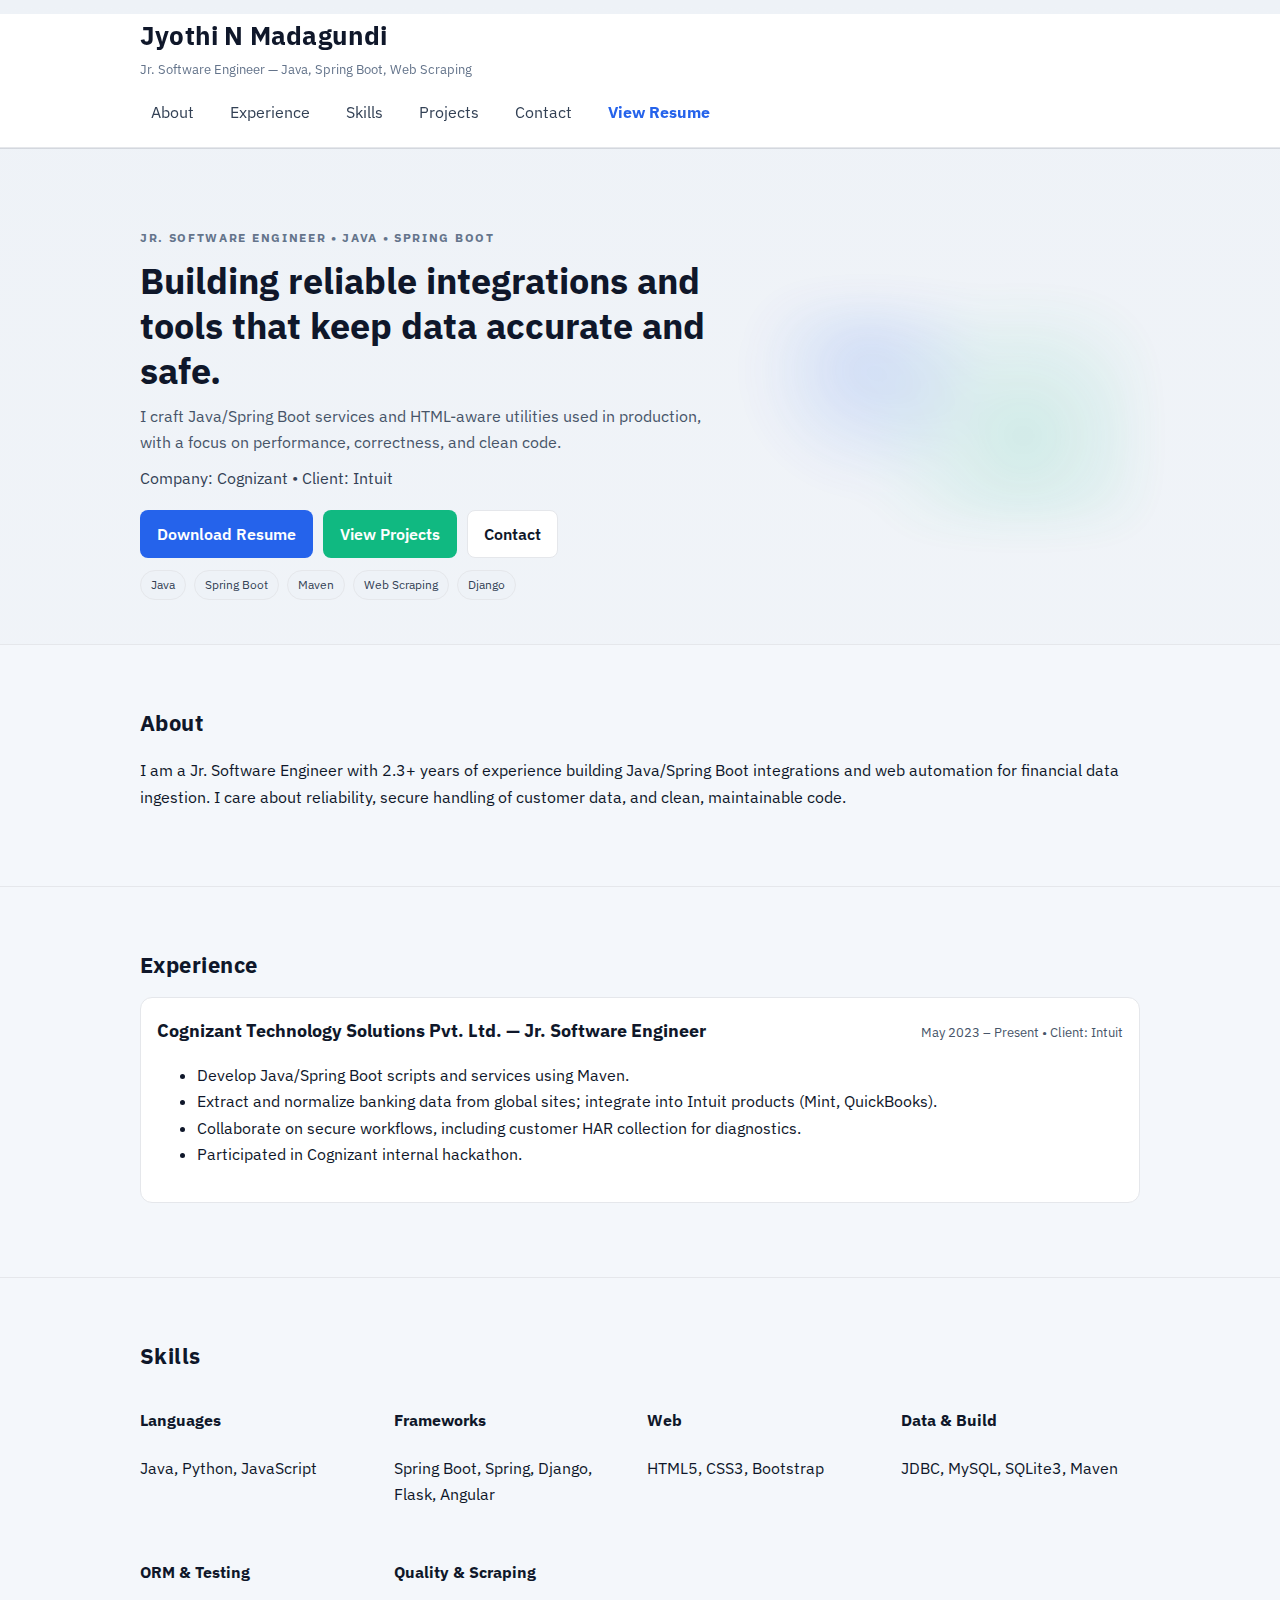
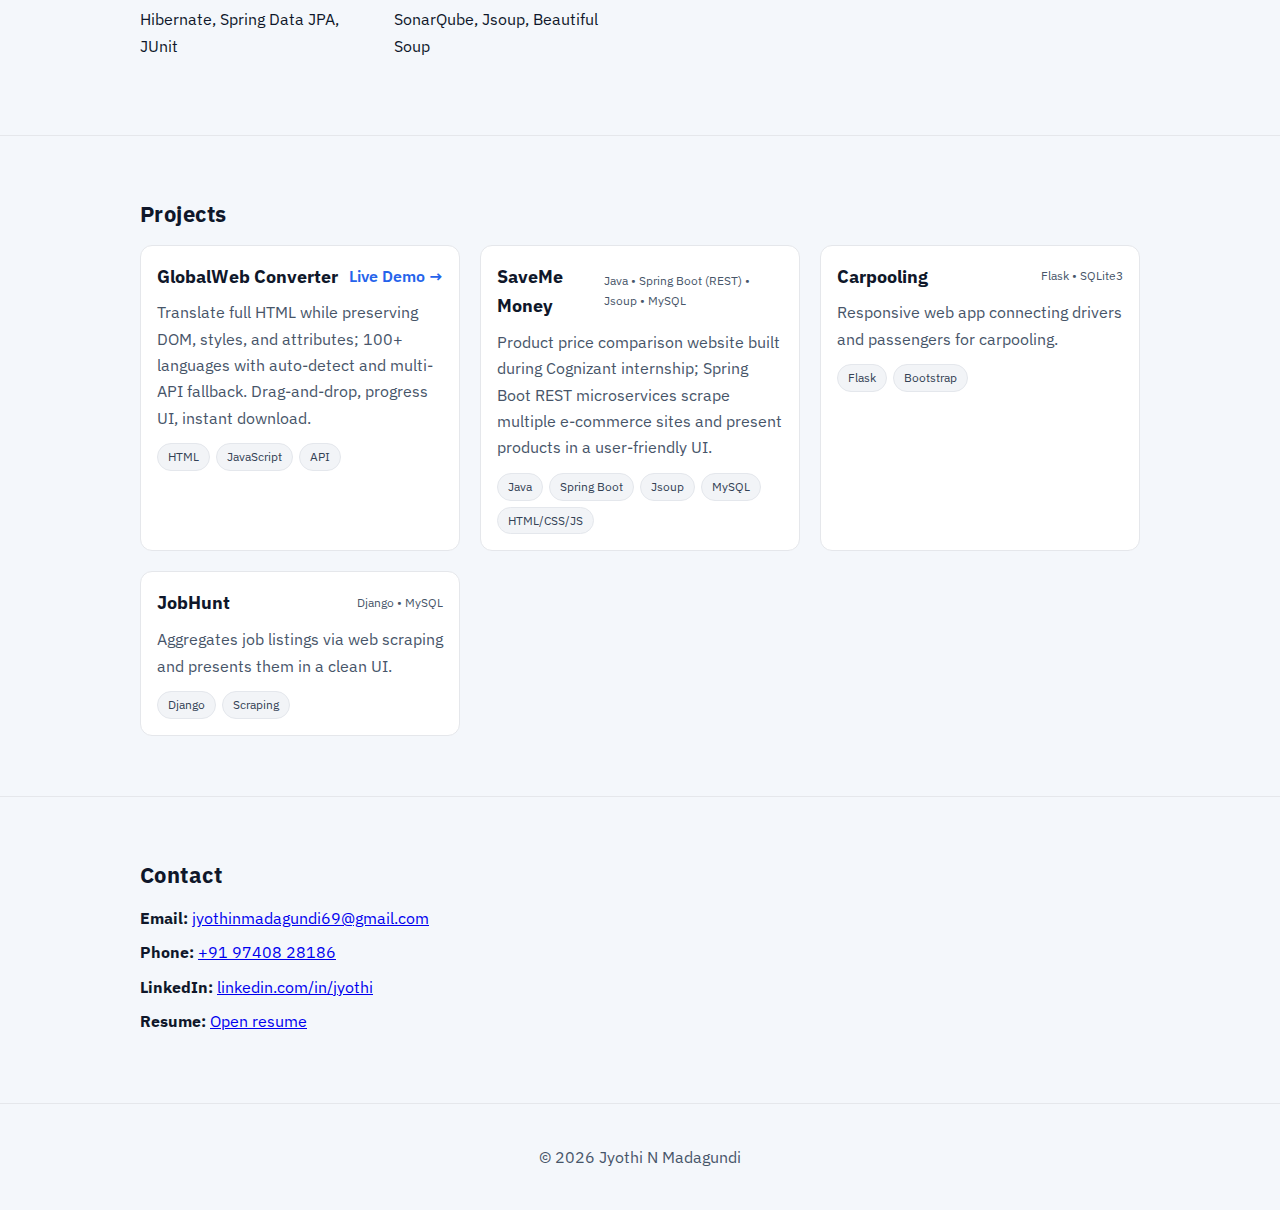
<file: index.html>
<!DOCTYPE html>
<html lang="en">
  <head>
    <meta charset="utf-8" />
    <meta name="viewport" content="width=device-width, initial-scale=1" />
    <title>Jyothi N Madagundi — Portfolio</title>
    <meta name="description" content="Portfolio of Jyothi N Madagundi — Jr. Software Engineer (Java, Spring Boot, Web Scraping)." />
    <link rel="preconnect" href="https://fonts.googleapis.com" />
    <link rel="preconnect" href="https://fonts.gstatic.com" crossorigin />
    <link href="https://fonts.googleapis.com/css2?family=IBM+Plex+Sans:wght@400;600;700&display=swap" rel="stylesheet" />
    <link rel="stylesheet" href="./styles.css" />
  </head>
  <body>
    <header class="site-header">
      <div class="container">
        <h1 class="site-title">Jyothi N Madagundi</h1>
        <p class="site-tagline">Jr. Software Engineer — Java, Spring Boot, Web Scraping</p>
        <nav class="site-nav">
          <a href="#about">About</a>
          <a href="#experience">Experience</a>
          <a href="#skills">Skills</a>
          <a href="#projects">Projects</a>
          <a href="#contact">Contact</a>
          <a class="button" href="./resume.html">View Resume</a>
        </nav>
      </div>
    </header>

    <main>
      <section id="hero" class="hero">
        <div class="container hero-inner">
          <div class="hero-content">
            <p class="eyebrow"><b>Jr. Software Engineer • Java • Spring Boot</b></p>
            <h2 class="hero-title">Building reliable integrations and tools that keep data accurate and safe.</h2>
            <p class="hero-lede">I craft Java/Spring Boot services and HTML-aware utilities used in production, with a focus on performance, correctness, and clean code.</p>
            <p class="orgline">Company: Cognizant • Client: Intuit</p>
            <div class="hero-ctas">
              <a class="cta" href="./resume.html" download="Jyothi-N-Madagundi-Resume.html">Download Resume</a>
              <a class="cta secondary" href="#projects">View Projects</a>
              <a class="cta ghost" href="#contact">Contact</a>
            </div>
            <div class="badges">
              <span class="badge">Java</span>
              <span class="badge">Spring Boot</span>
              <span class="badge">Maven</span>
              <span class="badge">Web Scraping</span>
              <span class="badge">Django</span>
            </div>
          </div>
          <div class="hero-art" aria-hidden="true">
            <div class="blob"></div>
          </div>
        </div>
      </section>

      <section id="about" class="section">
        <div class="container">
          <h2>About</h2>
          <p>
            I am a Jr. Software Engineer with 2.3+ years of experience building
            Java/Spring Boot integrations and web automation for financial data
            ingestion. I care about reliability, secure handling of customer
            data, and clean, maintainable code.
          </p>
        </div>
      </section>

      <section id="experience" class="section">
        <div class="container">
          <h2>Experience</h2>
          <article class="item">
            <div class="item-head">
              <h3>Cognizant Technology Solutions Pvt. Ltd. — Jr. Software Engineer</h3>
              <span class="item-meta">May 2023 – Present • Client: Intuit</span>
            </div>
            <ul>
              <li>Develop Java/Spring Boot scripts and services using Maven.</li>
              <li>Extract and normalize banking data from global sites; integrate into Intuit products (Mint, QuickBooks).</li>
              <li>Collaborate on secure workflows, including customer HAR collection for diagnostics.</li>
              <li>Participated in Cognizant internal hackathon.</li>
            </ul>
          </article>
        </div>
      </section>

      <section id="skills" class="section">
        <div class="container">
          <h2>Skills</h2>
          <div class="skills-grid">
            <div>
              <h4>Languages</h4>
              <p>Java, Python, JavaScript</p>
            </div>
            <div>
              <h4>Frameworks</h4>
              <p>Spring Boot, Spring, Django, Flask, Angular</p>
            </div>
            <div>
              <h4>Web</h4>
              <p>HTML5, CSS3, Bootstrap</p>
            </div>
            <div>
              <h4>Data & Build</h4>
              <p>JDBC, MySQL, SQLite3, Maven</p>
            </div>
            <div>
              <h4>ORM & Testing</h4>
              <p>Hibernate, Spring Data JPA, JUnit</p>
            </div>
            <div>
              <h4>Quality & Scraping</h4>
              <p>SonarQube, Jsoup, Beautiful Soup</p>
            </div>
          </div>
        </div>
      </section>

      <section id="projects" class="section">
        <div class="container">
          <h2>Projects</h2>
          <div class="card-grid">
            <article class="card">
              <div class="card-body">
                <div class="card-top">
                  <h3 class="card-title">GlobalWeb Converter</h3>
                  <a class="card-link" href="https://jyothimadagundi.github.io/globalweb-converter/" target="_blank" rel="noopener">Live Demo →</a>
                </div>
                <p class="card-text">Translate full HTML while preserving DOM, styles, and attributes; 100+ languages with auto-detect and multi-API fallback. Drag-and-drop, progress UI, instant download.</p>
                <div class="chips">
                  <span class="chip">HTML</span><span class="chip">JavaScript</span><span class="chip">API</span>
                </div>
              </div>
            </article>
            
            <article class="card">
              <div class="card-body">
                <div class="card-top">
                  <h3 class="card-title">SaveMe Money</h3>
                  <span class="card-pill">Java • Spring Boot (REST) • Jsoup • MySQL</span>
                </div>
                <p class="card-text">Product price comparison website built during Cognizant internship; Spring Boot REST microservices scrape multiple e‑commerce sites and present products in a user‑friendly UI.</p>
                <div class="chips">
                  <span class="chip">Java</span><span class="chip">Spring Boot</span><span class="chip">Jsoup</span><span class="chip">MySQL</span><span class="chip">HTML/CSS/JS</span>
                </div>
              </div>
            </article>

            <article class="card">
              <div class="card-body">
                <div class="card-top">
                  <h3 class="card-title">Carpooling</h3>
                  <span class="card-pill">Flask • SQLite3</span>
                </div>
                <p class="card-text">Responsive web app connecting drivers and passengers for carpooling.</p>
                <div class="chips">
                  <span class="chip">Flask</span><span class="chip">Bootstrap</span>
                </div>
              </div>
            </article>

            <article class="card">
              <div class="card-body">
                <div class="card-top">
                  <h3 class="card-title">JobHunt</h3>
                  <span class="card-pill">Django • MySQL</span>
                </div>
                <p class="card-text">Aggregates job listings via web scraping and presents them in a clean UI.</p>
                <div class="chips">
                  <span class="chip">Django</span><span class="chip">Scraping</span>
                </div>
              </div>
            </article>


          </div>
        </div>
      </section>

      <section id="contact" class="section">
        <div class="container">
          <h2>Contact</h2>
          <ul class="contact-list">
            <li><strong>Email:</strong> <a href="mailto:jyothinmadagundi69@gmail.com">jyothinmadagundi69@gmail.com</a></li>
            <li><strong>Phone:</strong> <a href="tel:+919740828186">+91 97408 28186</a></li>
            <li><strong>LinkedIn:</strong> <a href="https://www.linkedin.com/public-profile/settings?trk=d_flagship3_profile_self_view_public_profile" target="_blank" rel="noopener">linkedin.com/in/jyothi</a></li>
            <li><strong>Resume:</strong> <a href="./resume.html">Open resume</a></li>
          </ul>
        </div>
      </section>
    </main>

    <footer class="site-footer">
      <div class="container">
        <p>© <span id="y"></span> Jyothi N Madagundi</p>
      </div>
    </footer>

    <script>
      document.getElementById('y').textContent = new Date().getFullYear();
    </script>
  </body>
  </html>
</file>
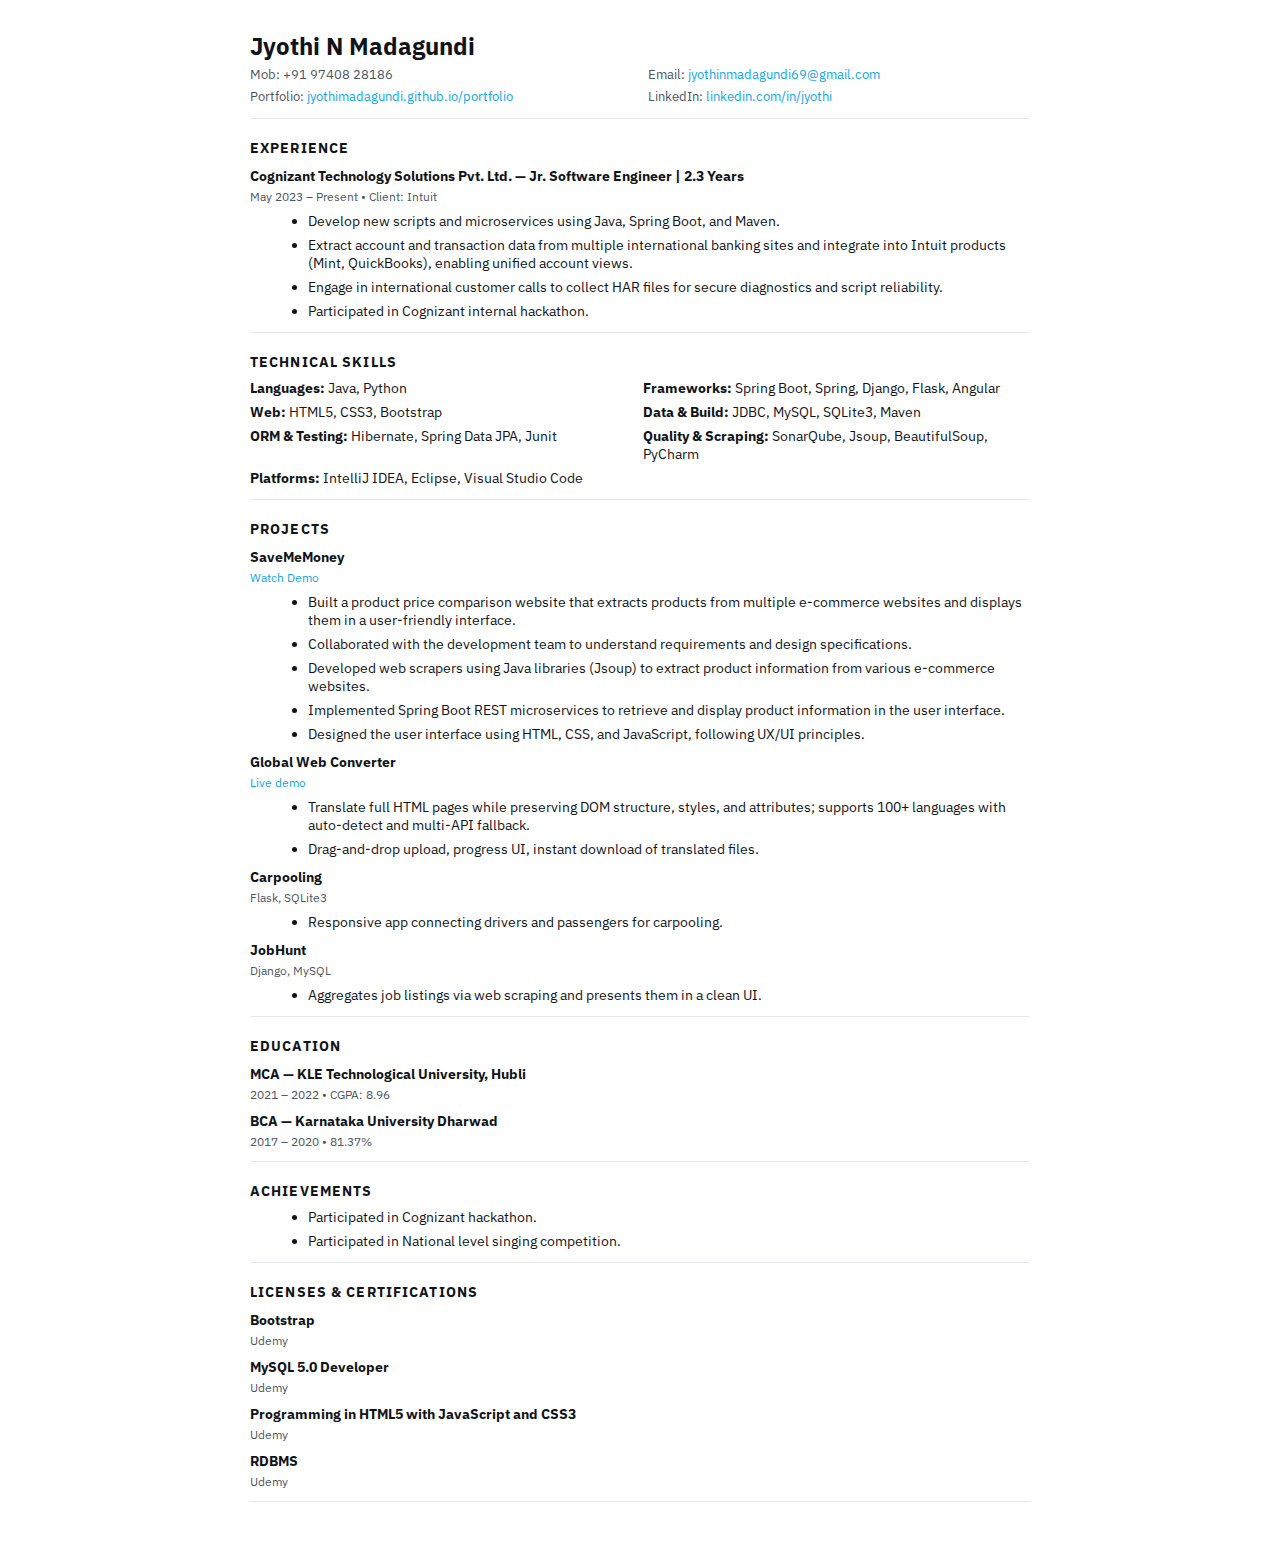
<file: resume.html>
<!DOCTYPE html>
<html lang="en">
  <head>
    <meta charset="utf-8" />
    <meta name="viewport" content="width=device-width, initial-scale=1" />
    <title>Resume — Jyothi N Madagundi</title>
    <link href="https://fonts.googleapis.com/css2?family=IBM+Plex+Sans:wght@400;600;700&display=swap" rel="stylesheet" />
    <style>
      :root{--ink:#101418;--muted:#4b5563;--rule:#e5e7eb;--brand:#0ea5e9}
      *{box-sizing:border-box}
      html,body{margin:0;padding:0}
      body{font-family:"IBM Plex Sans",system-ui,-apple-system,Segoe UI,Roboto,Ubuntu,Cantarell,Noto Sans,sans-serif;color:var(--ink);font-size:14px}
      .page{max-width:840px;margin:0 auto;padding:30px}
      h1{margin:0 0 4px;font-size:24px;font-weight:700}
      .meta{display:grid;grid-template-columns:repeat(2,minmax(0,1fr));gap:6px 16px;color:var(--muted);margin-bottom:14px;font-size:12.5px;align-items:center}
      @media (max-width:560px){.meta{grid-template-columns:1fr}}
      .meta a{overflow-wrap:anywhere}
      .section{margin:20px 0 0}
      .section h2{margin:0 0 8px;font-size:14px;text-transform:uppercase;letter-spacing:.08em}
      .item{margin:10px 0}
      .item h3{margin:0 0 4px;font-size:14px}
      .item .sub{color:var(--muted);font-size:12px}
      ul{margin:8px 0 0 18px}
      li{margin:6px 0}
      a{color:var(--brand);text-decoration:none}
      .skills-grid{display:grid;grid-template-columns:repeat(auto-fit,minmax(260px,1fr));gap:6px}
      .rule{height:1px;background:var(--rule);margin:12px 0}
    </style>
  </head>
  <body>
    <div class="page">
      <h1>Jyothi N Madagundi</h1>
      <div class="meta">
        <span>Mob: +91 97408 28186</span>
        <span>Email: <a href="mailto:jyothinmadagundi69@gmail.com">jyothinmadagundi69@gmail.com</a></span>
        <span>Portfolio: <a href="https://jyothimadagundi.github.io/portfolio/" target="_blank" rel="noopener">jyothimadagundi.github.io/portfolio</a></span>
        <span>LinkedIn: <a href="https://linkedin.com/in/jyothi" target="_blank" rel="noopener">linkedin.com/in/jyothi</a></span>
      </div>
      <div class="rule"></div>


      <section class="section">
        <h2>Experience</h2>
        <div class="item">
          <h3>Cognizant Technology Solutions Pvt. Ltd. — Jr. Software Engineer | 2.3 Years</h3>
          <div class="sub">May 2023 – Present • Client: Intuit</div>
          <ul>
            <li>Develop new scripts and microservices using Java, Spring Boot, and Maven.</li>
            <li>Extract account and transaction data from multiple international banking sites and integrate into Intuit products (Mint, QuickBooks), enabling unified account views.</li>
            <li>Engage in international customer calls to collect HAR files for secure diagnostics and script reliability.</li>
            <li>Participated in Cognizant internal hackathon.</li>
          </ul>
        </div>
      </section>
      <div class="rule"></div>

      <section class="section">
        <h2>Technical Skills</h2>
        <div class="skills-grid">
          <div>
            <strong>Languages:</strong> Java, Python
          </div>
          <div>
            <strong>Frameworks:</strong> Spring Boot, Spring, Django, Flask, Angular
          </div>
          <div>
            <strong>Web:</strong> HTML5, CSS3, Bootstrap
          </div>
          <div>
            <strong>Data & Build:</strong> JDBC, MySQL, SQLite3, Maven
          </div>
          <div>
            <strong>ORM & Testing:</strong> Hibernate, Spring Data JPA, Junit
          </div>
          <div>
            <strong>Quality & Scraping:</strong> SonarQube, Jsoup, BeautifulSoup, PyCharm
          </div>
          <div>
            <strong>Platforms:</strong> IntelliJ IDEA, Eclipse, Visual Studio Code
          </div>
        </div>
      </section>
      <div class="rule"></div>

      <section class="section">
        <h2>Projects</h2>
        <div class="item">
          <h3>SaveMeMoney</h3>
          <div class="sub"><a href="assets/videos/saveme-money-demo.mp4" target="_blank" rel="noopener">Watch Demo</a></div>
          <ul>
            <li>Built a product price comparison website that extracts products from multiple e‑commerce websites and displays them in a user‑friendly interface.</li>
            <li>Collaborated with the development team to understand requirements and design specifications.</li>
            <li>Developed web scrapers using Java libraries (Jsoup) to extract product information from various e‑commerce websites.</li>
            <li>Implemented Spring Boot REST microservices to retrieve and display product information in the user interface.</li>
            <li>Designed the user interface using HTML, CSS, and JavaScript, following UX/UI principles.</li>
          </ul>
        </div>
        <div class="item">
          <h3>Global Web Converter</h3>
          <div class="sub"><a href="https://jyothimadagundi.github.io/globalweb-converter/" target="_blank" rel="noopener">Live demo</a></div>
          <ul>
            <li>Translate full HTML pages while preserving DOM structure, styles, and attributes; supports 100+ languages with auto-detect and multi-API fallback.</li>
            <li>Drag-and-drop upload, progress UI, instant download of translated files.</li>
          </ul>
        </div>
        <div class="item">
          <h3>Carpooling</h3>
          <div class="sub">Flask, SQLite3</div>
          <ul>
            <li>Responsive app connecting drivers and passengers for carpooling.</li>
          </ul>
        </div>
        <div class="item">
          <h3>JobHunt</h3>
          <div class="sub">Django, MySQL</div>
          <ul>
            <li>Aggregates job listings via web scraping and presents them in a clean UI.</li>
          </ul>
        </div>
      </section>
      <div class="rule"></div>

      <section class="section">
        <h2>Education</h2>
        <div class="item">
          <h3>MCA — KLE Technological University, Hubli</h3>
          <div class="sub">2021 – 2022 • CGPA: 8.96</div>
        </div>
        <div class="item">
          <h3>BCA — Karnataka University Dharwad</h3>
          <div class="sub">2017 – 2020 • 81.37%</div>
        </div>
      </section>
      <div class="rule"></div>

      <section class="section">
        <h2>Achievements</h2>
        <ul>
          <li>Participated in Cognizant hackathon.</li>
          <li>Participated in National level singing competition.</li>
        </ul>
      </section>
      <div class="rule"></div>

      <section class="section">
        <h2>Licenses & Certifications</h2>
        <div class="item"><h3>Bootstrap</h3><div class="sub">Udemy</div></div>
        <div class="item"><h3>MySQL 5.0 Developer</h3><div class="sub">Udemy</div></div>
        <div class="item"><h3>Programming in HTML5 with JavaScript and CSS3</h3><div class="sub">Udemy</div></div>
        <div class="item"><h3>RDBMS</h3><div class="sub">Udemy</div></div>
      </section>
      <div class="rule"></div>
    </div>
  </body>
  </html>
</file>
<file: styles.css>
:root{--bg:#eef2f7;--card:#ffffff;--text:#0f172a;--muted:#475569;--brand:#2563eb;--accent:#10b981;--border:#e5e7eb;--section:#f4f7fb;--nav-bg:#ffffff;--nav-border:#e5e7eb;--nav-link:#334155}
*{box-sizing:border-box}
html,body{margin:0;padding:0}
body{font-family:"IBM Plex Sans",system-ui,-apple-system,Segoe UI,Roboto,Ubuntu,Cantarell,Noto Sans,sans-serif;background:linear-gradient(180deg,var(--bg) 0%,#f7f9fc 100%);color:var(--text);line-height:1.65}
.container{max-width:1040px;margin:0 auto;padding:0 20px}
.site-header{position:sticky;top:0;z-index:10;background:var(--nav-bg);backdrop-filter:blur(10px);border-bottom:1px solid var(--nav-border);box-shadow:0 1px 0 rgba(15,23,42,.12)}
.site-title{margin:14px 0 2px;font-size:26px;letter-spacing:.2px;color:var(--text)}
.site-tagline{margin:0 0 12px;color:#64748b;font-size:13px}
.site-nav{display:flex;gap:14px;flex-wrap:wrap;padding-bottom:14px}
.site-nav a{color:var(--nav-link);text-decoration:none;padding:6px 10px;border-radius:8px;border:1px solid transparent}
-.site-nav a:hover{color:var(--text);border-color:transparent;background:rgba(0,0,0,.05)}
.site-nav a:hover{color:var(--text);border-color:transparent;background:rgba(0,0,0,.05)}
.site-nav .button{background:var(--brand);color:#fff;font-weight:600;border-color:transparent}
.site-nav .button{background:#ffffff;color:var(--brand);font-weight:700;border-color:transparent}
.site-nav .button:hover{background:#f8fafc}
.section{padding:60px 0;border-bottom:1px solid var(--border);background:var(--section)}
.section h2{margin:0 0 12px;font-size:22px;letter-spacing:.02em}
.item{background:var(--card);border:1px solid var(--border);border-radius:12px;padding:18px 16px;margin:14px 0}
.item-head{display:flex;justify-content:space-between;gap:10px;align-items:baseline}
.item h3{margin:0;font-size:18px}
.item-meta{color:var(--muted);font-size:13px}
.skills-grid{display:grid;grid-template-columns:repeat(auto-fit,minmax(220px,1fr));gap:14px}
.contact-list{list-style:none;padding:0;margin:0}
.contact-list li{margin:8px 0}
.site-footer{padding:24px 0;color:var(--muted);text-align:center;background:var(--section)}

/* Hero */
.hero{position:relative;padding:80px 0 44px;border-bottom:1px solid var(--border)}
.hero-inner{display:grid;grid-template-columns:1.2fr .8fr;gap:28px;align-items:center}
.eyebrow{color:#64748b;text-transform:uppercase;letter-spacing:.14em;font-size:12px;margin:0 0 10px}
.hero-title{margin:0 0 10px;font-size:36px;line-height:1.25;color:var(--text);font-weight:700}
.hero-lede{margin:0 0 10px;color:var(--muted);max-width:720px}
.orgline{margin:0 0 18px;color:#334155}
.hero-ctas{display:flex;gap:10px;flex-wrap:wrap;margin-bottom:12px}
.cta{display:inline-block;background:var(--brand);color:#fff;text-decoration:none;padding:10px 16px;border-radius:8px;font-weight:600;border:1px solid transparent}
.cta.secondary{background:var(--accent);color:#ffffff}
.cta.ghost{background:#ffffff;color:var(--text);border-color:var(--border)}
.cta:hover{filter:brightness(1.05)}
.badges{display:flex;gap:8px;flex-wrap:wrap}
.badge{background:#eef2f7;border:1px solid var(--border);padding:4px 10px;border-radius:999px;color:#334155;font-size:12px}
.hero-art{position:relative;height:220px}
.blob{position:absolute;inset:0;background:radial-gradient(120px 120px at 30% 30%,rgba(37,99,235,.20),transparent),radial-gradient(160px 160px at 70% 60%,rgba(16,185,129,.18),transparent);filter:blur(20px);border-radius:24px;opacity:.8}

/* Cards */
.card-grid{display:grid;grid-template-columns:repeat(auto-fit,minmax(280px,1fr));gap:20px}
.card{background:#ffffff;border:1px solid var(--border);border-radius:12px;transition:transform .2s ease, box-shadow .2s ease, border-color .2s ease}
.card:hover{transform:translateY(-2px);box-shadow:0 10px 20px rgba(15,23,42,.10);border-color:#d6dae1}
.card-body{padding:16px}
.card-top{display:flex;justify-content:space-between;gap:10px;align-items:center;margin-bottom:6px}
.card-title{margin:0;font-size:18px}
.card-link{color:var(--brand);text-decoration:none;font-weight:600}
.card-link:hover{text-decoration:underline}
.card-pill{color:var(--muted);font-size:12px}
.card-text{margin:8px 0 12px;color:var(--muted)}
.chips{display:flex;gap:6px;flex-wrap:wrap}
.chip{background:#f2f4f7;border:1px solid #e4e7ec;color:#334155;padding:3px 10px;border-radius:999px;font-size:12px}

/* Responsive */
@media (max-width: 760px){
  .hero-inner{grid-template-columns:1fr}
  .hero-art{height:140px}
  .hero-title{font-size:28px}
  .section{padding:44px 0}
}
</file>
